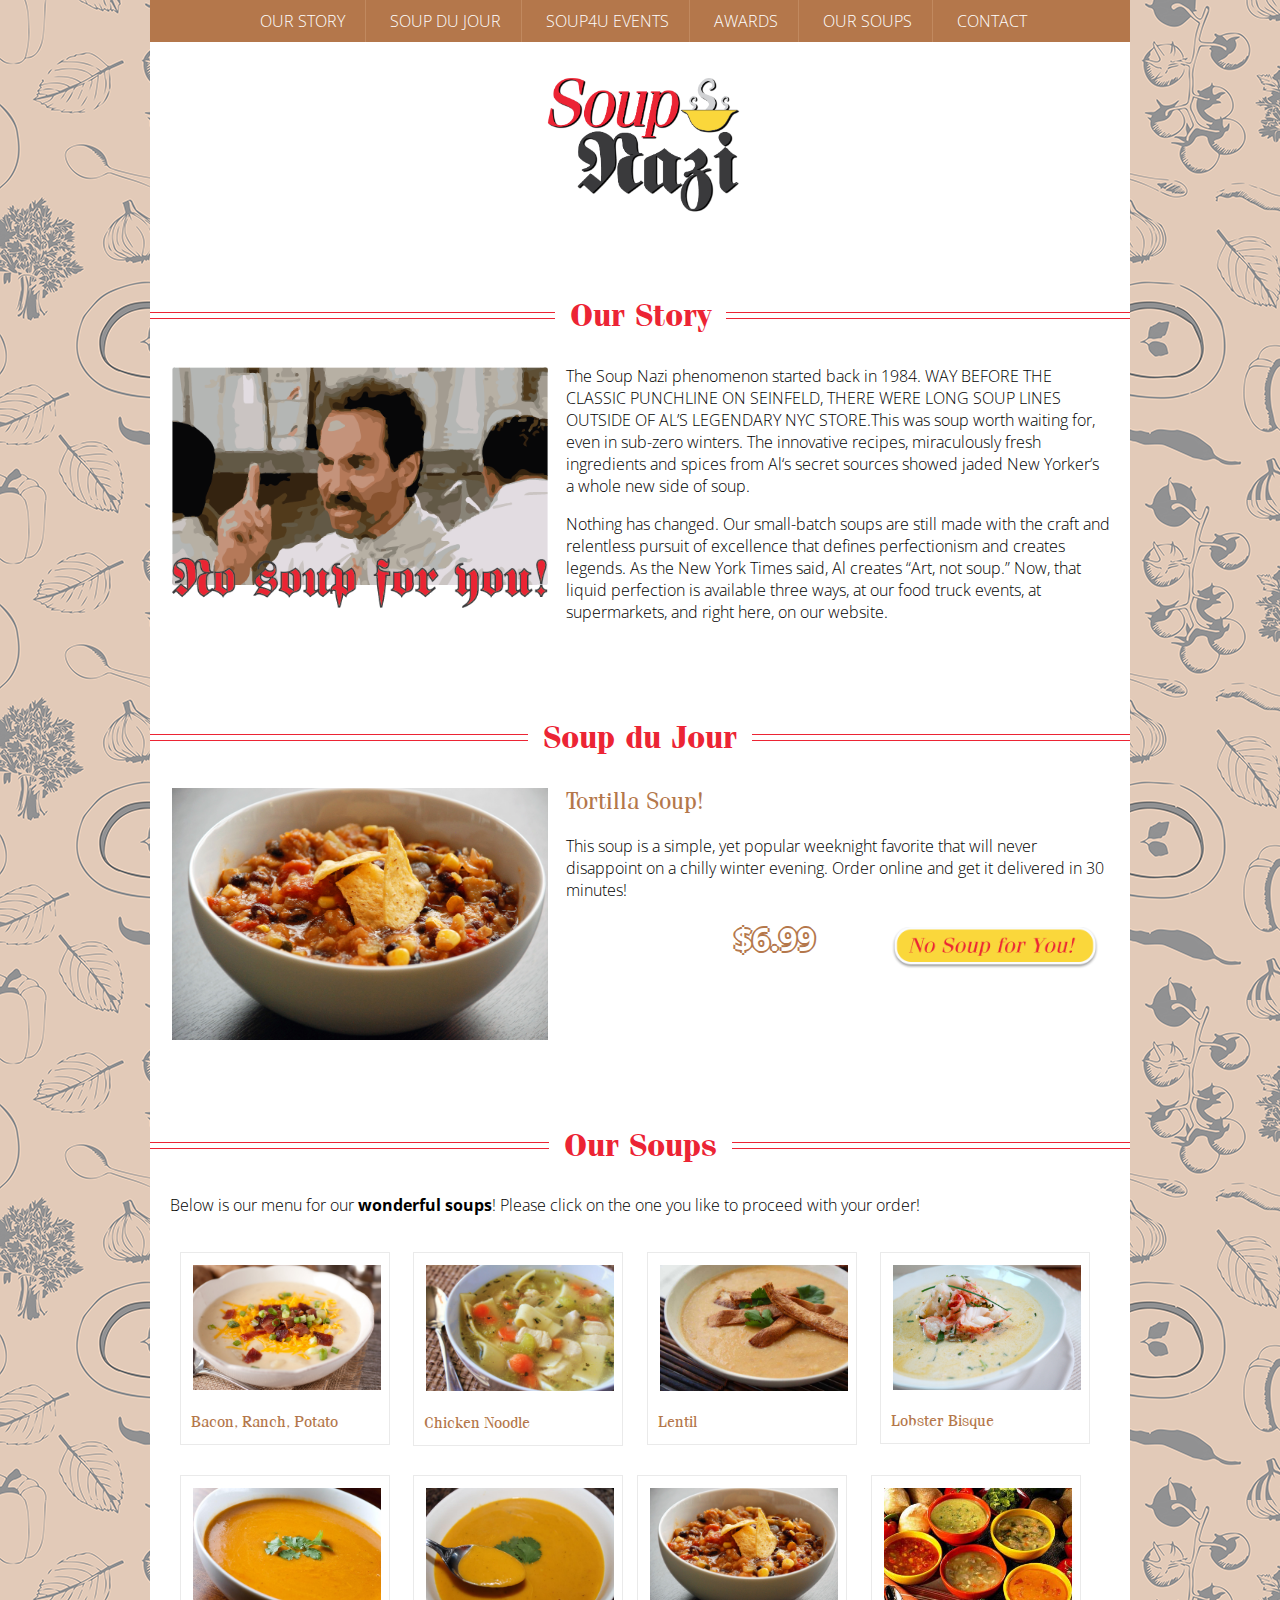
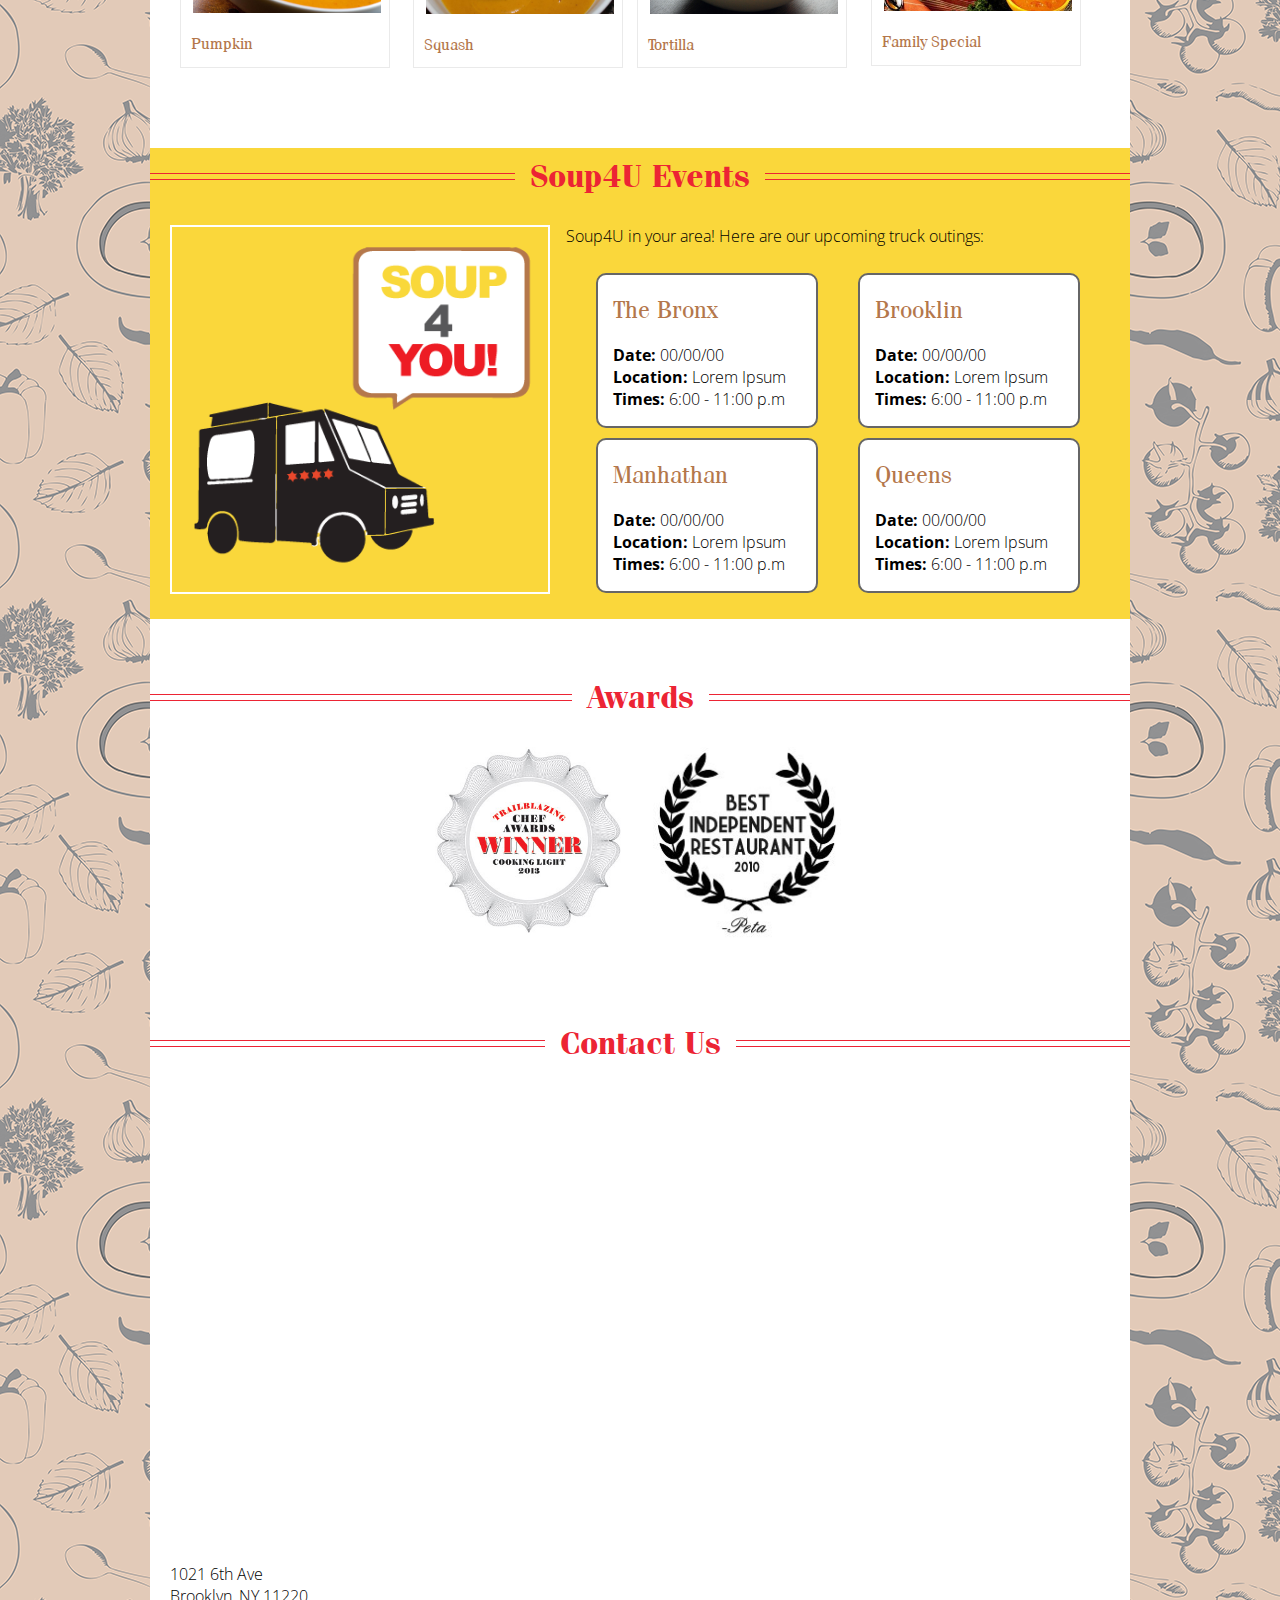
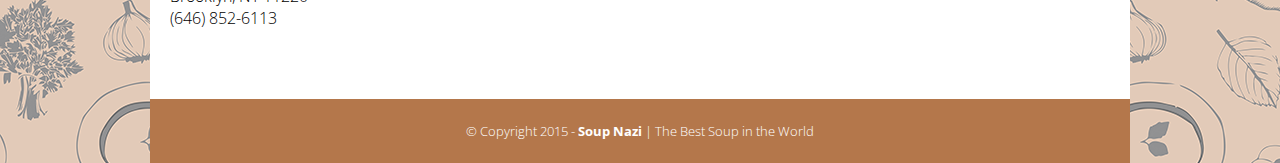
<file: index.html>
<!DOCTYPE html>
<html>
<head>
<meta name="viewport" content="width=device-width, initial-scale=1">
<meta name="description" content="Final Project for Adv Web 2 - 2015">
<meta charset="utf-8">
<title>The Soup Nazi Restaurant</title>
<link href="css/normalize.min.css" rel="stylesheet" type="text/css">
<link href="css/main.css" rel="stylesheet" type="text/css">
<link href='http://fonts.googleapis.com/css?family=Open+Sans:400,300' rel='stylesheet' type='text/css'>
<link rel="stylesheet" href="css/slicknav.css" />


</head>
<body>
	<header>
		<nav>
			<ul id="menu">
				<li><a data-scroll href="#our-story">Our Story</a></li>
				<li><a data-scroll href="#soup-day">Soup du Jour</a></li>
				<li><a data-scroll href="#events">Soup4U Events</a></li>
				<li><a data-scroll href="#awards">Awards</a></li>
				<li><a data-scroll href="#our-soups">Our Soups</a></li>
				<li><a data-scroll href="#contact">Contact</a></li>
			</ul>
		</nav>
		<div class="logo">
			<h1><img src="img/logo.png" alt="Soup Nazi Restaurant"></h1>
		</div>
	</header>
	<section id="our-story">
		<h1><span>Our Story</span></h1>
		<figure><img src="img/no-soup.png" alt="No Soup for You!"></figure>
		<p>The Soup Nazi phenomenon started back in 1984. WAY BEFORE THE CLASSIC PUNCHLINE ON SEINFELD, THERE WERE LONG SOUP LINES OUTSIDE OF AL’S LEGENDARY NYC STORE.This was soup worth waiting for, even in sub-zero winters. The innovative recipes, miraculously fresh ingredients and spices from Al‘s secret sources showed jaded New Yorker’s a whole new side of soup.</p>
		<p>Nothing has changed. Our small-batch soups are still made with the craft and relentless pursuit of excellence that defines perfectionism and creates legends. As the New York Times said, Al creates “Art, not soup.” Now, that liquid perfection is available three ways, at our food truck events, at supermarkets, and right here, on our website.</p>
	</section>
	<section id="soup-day">
		<h1><span>Soup du Jour</span></h1>
		<figure><img src="img/soups/tortilla.png" alt="Tortilla Soup"></figure>
		<h2>Tortilla Soup!</h2>
		<p>This soup is a simple, yet popular weeknight favorite that will never disappoint on a chilly winter evening.
		Order online and get it delivered in 30 minutes!</p>
		<div class="order">
			<p class="price">$6.99</p>
			<a href="#"><img class="button" src="img/button.png" alt="Order your Soup"></a>
		</div>
	</section>
	<section id="our-soups">
		<h1><span>Our Soups</span></h1>
		<p>Below is our menu for our <strong>wonderful soups</strong>! Please click on the one you like to proceed with your order!</p>
		<!-- Gridder navigation -->
		<ul class="gridder">
		    <li class="gridder-list" data-griddercontent="#content1">
		        <img src="img/soups/bacon-ranch-potato.jpg" alt="Bacon, Ranch and Potato soup">
		        <h2>Bacon, Ranch, Potato</h2>
		    </li>
		    <li class="gridder-list" data-griddercontent="#content2">
		        <img src="img/soups/chicken-noodle.jpg" alt="Chicken Noodle Soup">
		        <h2>Chicken Noodle</h2>
		    </li>
		    <li class="gridder-list" data-griddercontent="#content3">
		       <img src="img/soups/lentil.jpg" alt="Lentil Soup">
		        <h2>Lentil</h2>
		    </li>
		    <li class="gridder-list" data-griddercontent="#content4">
		       <img src="img/soups/lobster2.jpg" alt="Lobster Bisque">
		        <h2>Lobster Bisque</h2>
		    </li>
		    <li class="gridder-list" data-griddercontent="#content5">
		       <img src="img/soups/pumpkin.jpg" alt="Pumpkin Soup">
		        <h2>Pumpkin</h2>
		    </li>
		    <li class="gridder-list" data-griddercontent="#content6">
		       <img src="img/soups/squash.jpg" alt="Squash Soup">
		        <h2>Squash</h2>
		    </li>
		    <li class="gridder-list" data-griddercontent="#content7">
		       <img src="img/soups/tortilla.jpg" alt="Tortilla Soup">
		        <h2>Tortilla</h2>
		    </li>
		    <li class="gridder-list" data-griddercontent="#content8">
		       <img src="img/soups/various.jpg" alt="Family Special">
		        <h2>Family Special</h2>
		    </li>
		</ul>

		<!-- Gridder content -->
		<artcle id="content1" class="gridder-content"> 
			 <figure><img src="img/soups/bacon-ranch-potato.jpg" alt="Bacon, Ranch and Potato soup"></figure>
			 <h2>Bacon, Ranch, Potato</h2>
			 <p>This thick and chunky soup is a great meal on a cold winter night! The ranch just gives it that little extra zing that is hard to put your finger on. </p>
			 <div class="order">
				<p class="price">$6.99</p>
				<a href="#"><img class="button" src="img/button.png" alt="No Soup for You!"></a>
			</div>
		</article>
		<article id="content2" class="gridder-content"> 
			<figure><img src="img/soups/chicken-noodle.jpg" alt="Chicken Noodle Soup"></figure>
			<h2>Chicken Noodle</h2>
			<p>Old-Fashioned Chicken Noodle Soup is classic American comfort food. Flavorful stock, fresh-cooked chicken, traditional vegetables, and egg noodles lend starchy body to the broth of this favorite soup.</p>
			<div class="order">
				<p class="price">$6.99</p>
				<a href="#"><img class="button" src="img/button.png" alt="No Soup for You!"></a>
			</div>
		</article>
		<article id="content3" class="gridder-content">
			<figure><img src="img/soups/lentil.jpg" alt="Lentil Soup"></figure>
			<h2>Lentil</h2>
			<p>Lentil soup recipes can range from super hearty to watery and tasteless. This soup is the best of both worlds: filling and flavorful, yet light and vegetarian.</p>
			<div class="order">
				<p class="price">$6.99</p>
				<a href="#"><img class="button" src="img/button.png" alt="No Soup for You!"></a>
			</div>
		</article> 
		<article id="content4" class="gridder-content">
			<figure><img src="img/soups/lobster2.jpg" alt="Lobster Bisque"></figure>
			<h2>Lobster Bisque</h2>
			<p>This is a decadent lobster bisque that is surprisingly easy to prepare. Your guests will be impressed and feel pampered. I serve this with salad and hot, buttered French bread.</p>
			<div class="order">
				<p class="price">$10.99</p>
				<a href="#"><img class="button" src="img/button.png" alt="No Soup for You!"></a>
			</div>
		</article> 
		<article id="content5" class="gridder-content">
			<figure><img src="img/soups/pumpkin.jpg" alt="Pumpkin Soup"></figure>
			<h2>Pumpkin</h2>
			<p>A silky textured soup, sprinkled with crunchy croutons and seeds, Pumpkin soup!</p>
			<div class="order">
				<p class="price">$6.99</p>
				<a href="#"><img class="button" src="img/button.png" alt="No Soup for You!"></a>
			</div>
		</article> 
		<article id="content6" class="gridder-content">
			<figure><img src="img/soups/squash.jpg" alt="Squash Soup"></figure>
			<h2>Squash</h2>
			<p>Savory, sweet and nutritious, butternut squash is versatile and delicious. We've chosen some of our favorite recipes that showcase this seasonal vegetable. Enjoy!</p>
			<div class="order">
				<p class="price">$6.99</p>
				<a href="#"><img class="button" src="img/button.png" alt="No Soup for You!"></a>
			</div>
		</article> 
		<article id="content7" class="gridder-content">
			<figure><img src="img/soups/tortilla.jpg" alt="Tortilla Soup"></figure>
			<h2>Tortilla</h2>
			<p>This soup is a simple, yet popular weeknight favorite that will never disappoint on a chilly winter evening.
		Order online and get it delivered in 30 minutes!</p>
			<div class="order">
				<p class="price">$6.99</p>
				<a href="#"><img class="button" src="img/button.png" alt="No Soup for You!"></a>
			</div>
		</article> 
		<article id="content8" class="gridder-content">
			<figure><img src="img/soups/various.jpg" alt="Family Special"></figure>
			<h2>Family Special</h2>
			<p>Bring some soup love for your dinner tonight! Grab 5 differents delicious soups with our Family special</p>
			<div class="order">
				<p class="price">$19.99</p>
				<a href="#"><img class="button" src="img/button.png" alt="No Soup for You!"></a>
			</div>
		</article> 

	</section>
	<section id="events">
		<h1><span>Soup4U Events</span></h1>
		<div class="event-poster">
			<img src="img/truck.png" alt="Soup Truck">
		</div>
		<p>Soup4U in your area! Here are our upcoming truck outings:</p>
		<article>
			<h2>The Bronx</h2>
				<ul >
					<li><strong>Date:</strong> 00/00/00</li>
					<li><strong>Location:</strong> Lorem Ipsum</li>
					<li><strong>Times:</strong> 6:00 - 11:00 p.m</li>
				</ul>
		</article>
		<article>
			<h2>Brooklin</h2>
				<ul>
					<li><strong>Date:</strong> 00/00/00</li>
					<li><strong>Location:</strong>  Lorem Ipsum</li>
					<li><strong>Times:</strong> 6:00 - 11:00 p.m</li>
				</ul>
		</article>
		<article>
			<h2>Manhathan</h2>
				<ul>
					<li><strong>Date:</strong> 00/00/00</li>
					<li><strong>Location:</strong> Lorem Ipsum</li>
					<li><strong>Times:</strong> 6:00 - 11:00 p.m</li>
				</ul>
		</article>
		<article>
			<h2>Queens</h2>
				<ul>
					<li><strong>Date:</strong> 00/00/00</li>
					<li><strong>Location:</strong> Lorem Ipsum</li>
					<li><strong>Times:</strong> 6:00 - 11:00 p.m</li>
				</ul>
		</article>
	</section>
	<section id="awards">
		<h1><span>Awards</span></h1>
		<ul>
			<li><img class="award" src="img/awards/chef.jpg" alt="Trailblazing Chef Awards 2013"></li>
			<li><img class="award" src="img/awards/indy.jpg" alt="Best Independent Restaurant 2010"></li>
		</ul>
	</section>
	<section id="contact">
		<h1><span>Contact Us</span></h1>
		<iframe src="https://www.google.com/maps/embed?pb=!1m18!1m12!1m3!1d387157.48218081944!2d-73.97968099999999!3d40.703312749999995!2m3!1f0!2f0!3f0!3m2!1i1024!2i768!4f13.1!3m3!1m2!1s0x0000000000000000%3A0xd3d6e83d007c0748!2sThe+Original+Soup+Man!5e0!3m2!1sen!2sus!4v1428801219672" width="600" height="450" frameborder="0" ></iframe>
		<div class="address">
			<p>1021 6th Ave</p>
			<p>Brooklyn, NY 11220</p>
			<p>(646) 852-6113</p>
		</div>
	</section>
	<footer>
		<p>© Copyright 2015 - <strong>Soup Nazi</strong> | The Best Soup in the World</p>
	</footer>

<script src="https://ajax.googleapis.com/ajax/libs/jquery/1.11.2/jquery.min.js"></script>
<script src="js/jquery.slicknav.min.js"></script>
<script src="js/smooth-scroll.min.js"></script>
<script src="js/jquery.scrollUp.js"></script>
<script src="js/jquery.gridder.js"></script>
<script src="js/main.js"></script>

</body>
</html>
</file>
<file: css/main.css>
@font-face {
    font-family: ITCBold;
    src: url(../fonts/itc-fenice-lt-bold.ttf);
}

@font-face {
    font-family: ITCOblique;
    src: url(../fonts/itc-fenice-lt-oblique.ttf);
}

@font-face {
    font-family: ITCRegular;
    src: url(../fonts/itc-fenice-lt-regular.ttf);
}

html{
	background: url(../img/bg.png);
}

body{
	background-color: #FFF;
	max-width: 980px;
	margin: 0 auto;
	font-family: 'Open Sans', sans-serif;
	font-weight: 300;
	border: 1px;
}

h1{
	font-family: ITCBold;
	color: #ec2434;
	font-weight: lighter;
	margin-top: 0px;
	text-align: center;
  	line-height: 0.5;
  	text-align: center;
}
h1 span {
  display: inline-block;
  position: relative;  
}
h1 span:before,
h1 span:after {
  content: "";
  position: absolute;
  height: 5px;
  border-bottom: 1px solid #ec2434 ;
  border-top: 1px solid #ec2434;
  top: 0;
  width: 600px;
  margin-top: 5px;
}
h1 span:before {
  right: 100%;
  margin-right: 15px;
}
h1 span:after {
  left: 100%;
  margin-left: 15px;
}

h2{
	font-family: ITCRegular;
	color: #b4774b;
	font-weight: lighter;
}

ul {
    padding: 0;
    list-style-type: none;
}

a:link{
	color: #ec2434;
	font-family: ITCOblique;
	font-weight: lighter;
}

a:hover{
	font-family: ITCRegular;
	color: #b4774b;
	font-weight: lighter;
	text-decoration: none;
} 

a:active{
	color: #ec2434;
}

a:visited{
	color: #ec2434;
}

img{
	max-width: 100%;
	border: 2px solid #FFF;
}

.button {
	border: 0;
	width: 60%;
	float:right;
	padding: 10px 0;
}

iframe{
	width: 100%;
	border: 3px solid #FFF;
}

nav{
	background-color: #B4774B;
	padding: 0;
}

nav ul{
	margin: 0;
	padding-left: 0;
}

nav li{
	padding: 10px;
	border-bottom: 1px solid #c1895f;
}

nav li:last-child{
	border-bottom: 0;
}

nav a , nav a:link, nav a:visited{
	color: #FFF;
	text-decoration: none;
	font-size: 1em;
	font-family: Open Sans;
	text-transform: uppercase;
}

nav a:hover{
	font-weight: bold;
	color: #ec2434;
}

#menu{
	display: none;
}

.logo{
	max-width: 200px;
	margin: 0 auto;
	padding-top: 30px;
}

section{
	margin: 50px 0;
	padding: 20px;
	clear: both;
	overflow: hidden;

	
}


#events{
	background-color: #FAD73B;
}
	#events article{
		background-color: #FFF;
		padding: 0 15px;
		margin-top: 10px;
		border-radius: 10px;
		border: 2px solid #666666;
	}

.price{
	margin: 0;
	font-size: 2em;
	font-weight:bold;
	color: #FFF;
	float: left;
	width: 40%;
	text-shadow: -2px 0 #B4774B, 0 2px #B4774B, 2px 0 #B4774B, 0 -2px #B4774B;
}

.white{
	color: #FFF;
	font-weight: bold;
}

#awards ul{
	width: 80%;
	margin: 0 auto;
}

.award{
	border: 0;
	width: 40%;
	float: left;
	padding-left: 20px;
	max-width: 200px;
}



.address{
	margin-top: 10px;
}

.address p{
	margin: 0;
}

.event-poster{
	width: 90%;
	margin: 0 auto;
	text-align: center;
}

 /*Soup Display*/

.gridder{margin:0px;padding:0px;list-style-type:none}

.gridder-list{
	display:inline-block;vertical-align:top;
}

.gridder-show{
	display:block;
	float:left;
	width:85%;
	position:relative;
}

.gridder-content{
	display:none;
}

.gridder-list{
	width:35%;
	padding: 10px 10px 0;
	border: 1px solid #eaeaea;
	margin-left: 10px;
	margin-top: 20px;

}

.gridder-list h2{
	font-size: 1em;
}

.gridder-list:nth-child(n){
	margin-bottom:1%;
	margin-right:1%;
}

.gridder-list:nth-of-type(6n){
	margin-right:0;
	margin-bottom:0;
}

.gridder-show{
	padding:20px;
	background:#EEE;
	margin-bottom:1%;

}

.gridder-list{cursor:pointer}

.gridder-list:hover{opacity:0.8}

.gridder-navigation{
	padding-bottom: 20px;
}

.gridder-navigation a{
	margin-right:30px;
	
}

.hasSelectedItem .gridder-list{opacity:.5}

.hasSelectedItem .gridder-list.selectedItem{opacity:1}

 /*Footer*/

footer{
	background-color: #B4774B;
	color: #FFF;
	padding: 10px;
	font-size: 0.8em;
	text-align: center;
}

#scrollUp {
    bottom: 100px;
    right: -10px;
    width: 50px;
    height: 30px;
    padding: 5px;
    font-family: ITCBold, serif;
    font-size: 14px;
    line-height: 16px;
    text-align: center;
    text-decoration: none;
    text-shadow: 0px 1px 0px #FFF;
	color: #ec2434;
    box-shadow: 0px 0px 2px 1px rgba(0, 0, 0, 0.2);
    background-color: #FFF;
    background-image: linear-gradient(to bottom, #EBEBEB, #DEDEDE);
    background-repeat: repeat-x;
    transition: bottom 150ms linear 0s;
    border:5px solid #CCC;
    border-radius: 5px;
}


@media (min-width: 450px){

	.gridder-list{
		width:40%;
	}

}

@media (min-width: 600px){


	figure{
		width: 55%;
		float: left;
		padding-right: 20px;
	}

	.order{
		width: 40%;
		float: right;
	}

	#events article{
		width: 40%;
		float: left;
		margin-right: 10px;
		margin-left: 10px;
	}

	.award{
		margin-left: 10px;
	}

	.gridder-list{
		margin-left: 15px;

	}


}

@media (min-width: 900px){


	#events article{
		width: 20%;
		float: left;
		margin-right: 10px;
		margin-left: 30px;
	}

	.event-poster{
		width: 40%;
		float: left;
		padding-right: 20px;
	}

	#awards ul{
		width: 50%;
		margin: 0 auto;
	}

	figure{
		width: 40%;
	}

	h1{
		padding-bottom: 20px;
	}

	.slicknav_menu {
	    display:none;
	}

	nav ul{
		padding-left: 90px;

	}

	#menu{
		display: inline;
		
	}

	nav li{
		display: inline-block;
		padding: 10px 20px;
		border-bottom: 0;
		border-right: 1px solid #c1895f;
	}

	nav li:last-child{
		border-right:0;
	}

	.gridder-show{
		display:block;
		float:left;
		width:95%;
		position:relative;
	}

	.gridder-list{
		width:20%;
		padding: 10px 10px 0;
		border: 1px solid #eaeaea;
		margin-left: 10px;
		margin-top: 20px;

	}

}
</file>
